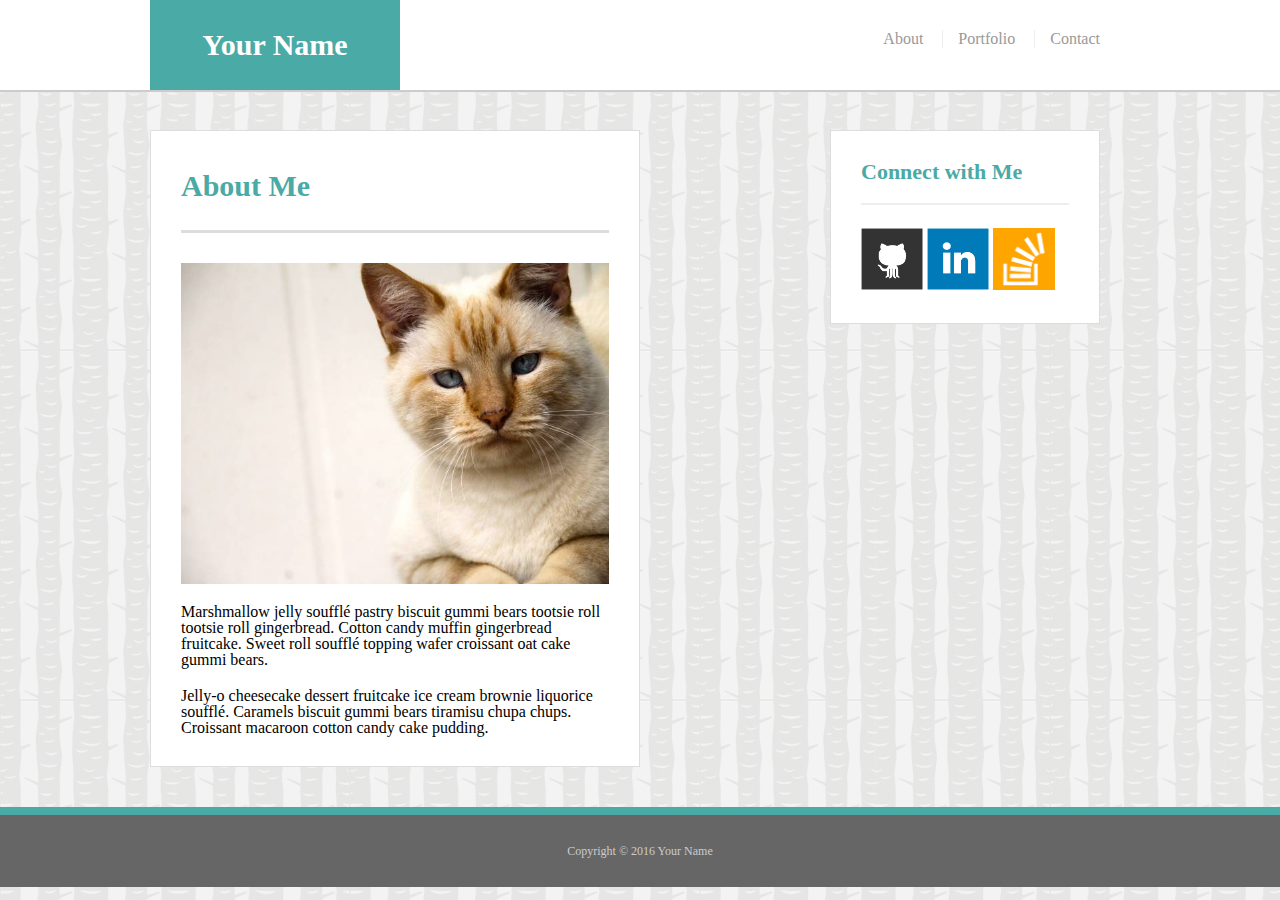
<file: index.html>
<!doctype html>
<html lang="en-us">

<head>
  <meta charset="UTF-8">
  <title>About | Your Name</title>
  <link rel="stylesheet" type="text/css" href="assets/css/reset.css">
  <link rel="stylesheet" type="text/css" href="assets/css/style.css">
  <meta name="viewport" content="width=device-width, initial-scale=1.0"/>
</head>


<body style= "background-image: url(assets/images/tree_bark.png)">

  <header id="masthead">
    <div class="container">
      <a href="index.html" id="logo">Your Name</a>
      <nav>
        <a href="index.html">About</a>
        <a href="portfolio.html">Portfolio</a>
        <a href="contact.html">Contact</a>
      </nav>
    </div>
  </header>

  <div id="main-container" class="container">
    <section class="main-section">
      <h1>About Me</h1>

      <img src="assets/images/cat.jpg" class="auth-image" alt="Your Name">

      <p>Marshmallow jelly souffl&eacute; pastry biscuit gummi bears tootsie roll tootsie roll gingerbread. Cotton candy muffin gingerbread fruitcake. Sweet roll souffl&eacute; topping wafer croissant oat cake gummi&nbsp;bears.</p>

      <p>Jelly-o cheesecake dessert fruitcake ice cream brownie liquorice souffl&eacute;. Caramels biscuit gummi bears tiramisu chupa chups. Croissant macaroon cotton candy cake pudding.</p>

    </section>

    <section class="sidebar">
      <div id="connect">
        <h2>Connect with Me</h2>

        <a href="#"><img src="assets/images/github-128.png" class="social" alt="GitHub" /></a>
        <a href="#"><img src="assets/images/linkedin-128.png" class="social" alt="LinkedIn" /></a>
        <a href="#"><img src="assets/images/stackoverflow-128.png" class="social" alt="Stack Overflow" /></a>
      </div>
    </section>
  </div>

  <footer>
    <div class="container">
      Copyright &copy; 2016 Your Name
	
    </div>
  </footer>
</body>

</html>
</file>
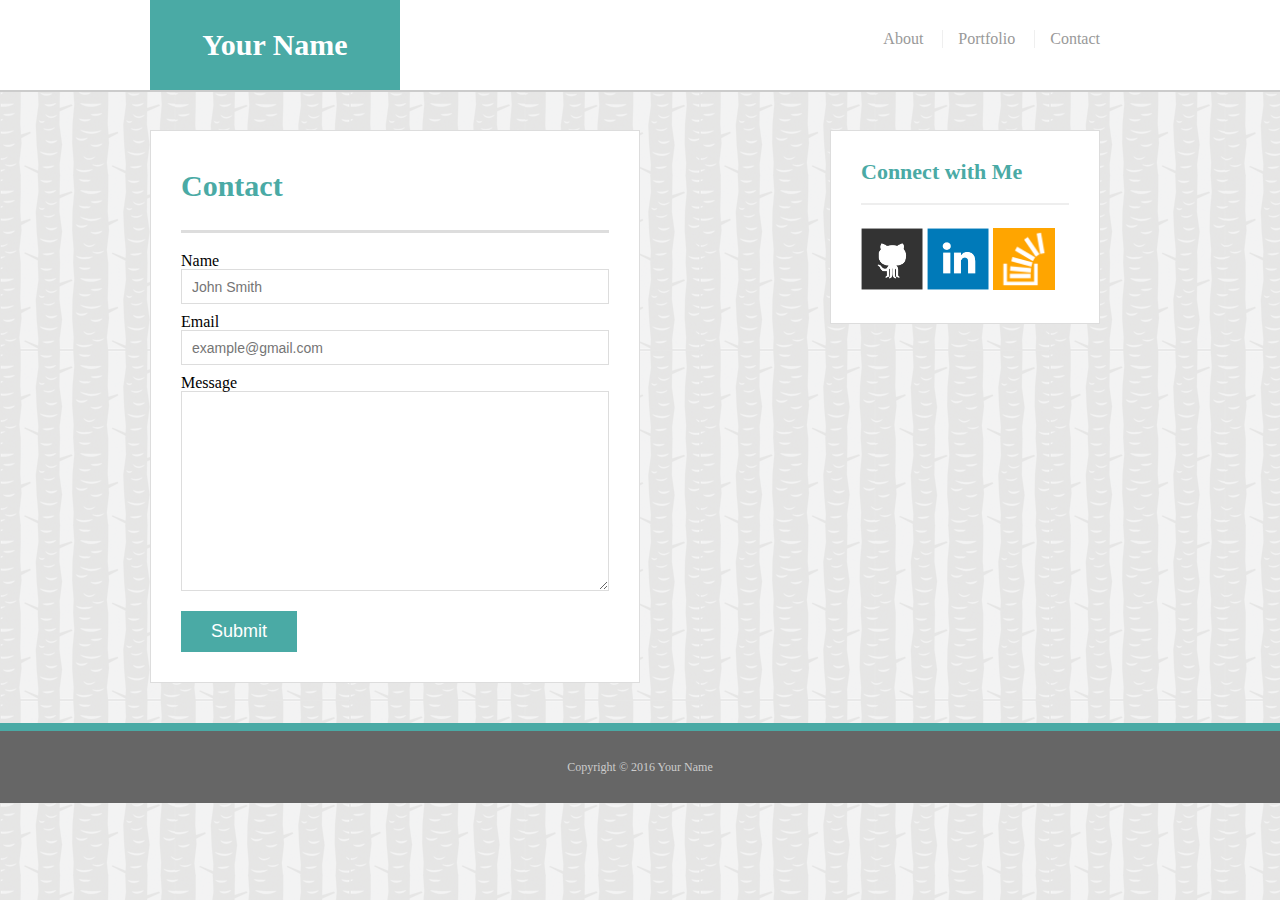
<file: contact.html>
<!doctype html>
<html lang="en-us">

<head>
  <meta charset="UTF-8">
  <title>Contact | Your Name</title>
  <link rel="stylesheet" type="text/css" href="assets/css/reset.css">
  <link rel="stylesheet" type="text/css" href="assets/css/style.css">
  <meta name="viewport" content="width=device-width, initial-scale=1.0"/>
</head>

<body style= "background-image: url(assets/images/tree_bark.png)">

  <header id="masthead">
    <div class="container">
      <a href="index.html" id="logo">Your Name</a>
      <nav>
        <a href="index.html">About</a>
        <a href="portfolio.html">Portfolio</a>
        <a href="contact.html">Contact</a>
      </nav>
    </div>
  </header>

  <div id="main-container" class="container">
    <section class="main-section">
      <h1>Contact</h1>

      <form id="contact-form">
        <ul>
          <li>
            <label for="name">Name</label>
            <input type="text" id="name" name="name" placeholder="John Smith" required="required">
          </li>
          <li>
            <label for="email">Email</label>
            <input type="email" id="email" name="email" placeholder="example@gmail.com" required="required">
          </li>
          <li>
            <label for="message">Message</label>
            <textarea id="message" name="message" required="required"></textarea>
          </li>
        </ul>
        <input type="submit">
      </form>

    </section>

    <section class="sidebar">
      <div id="connect">
        <h2>Connect with Me</h2>

        <a href="#"><img src="assets/images/github-128.png" class="social" alt="GitHub" /></a>
        <a href="#"><img src="assets/images/linkedin-128.png" class="social" alt="LinkedIn" /></a>
        <a href="#"><img src="assets/images/stackoverflow-128.png" class="social" alt="Stack Overflow" /></a>
      </div>
    </section>
  </div>

  <footer>
    <div class="container">
      Copyright &copy; 2016 Your Name
    </div>
  </footer>
</body>

</html>
</file>
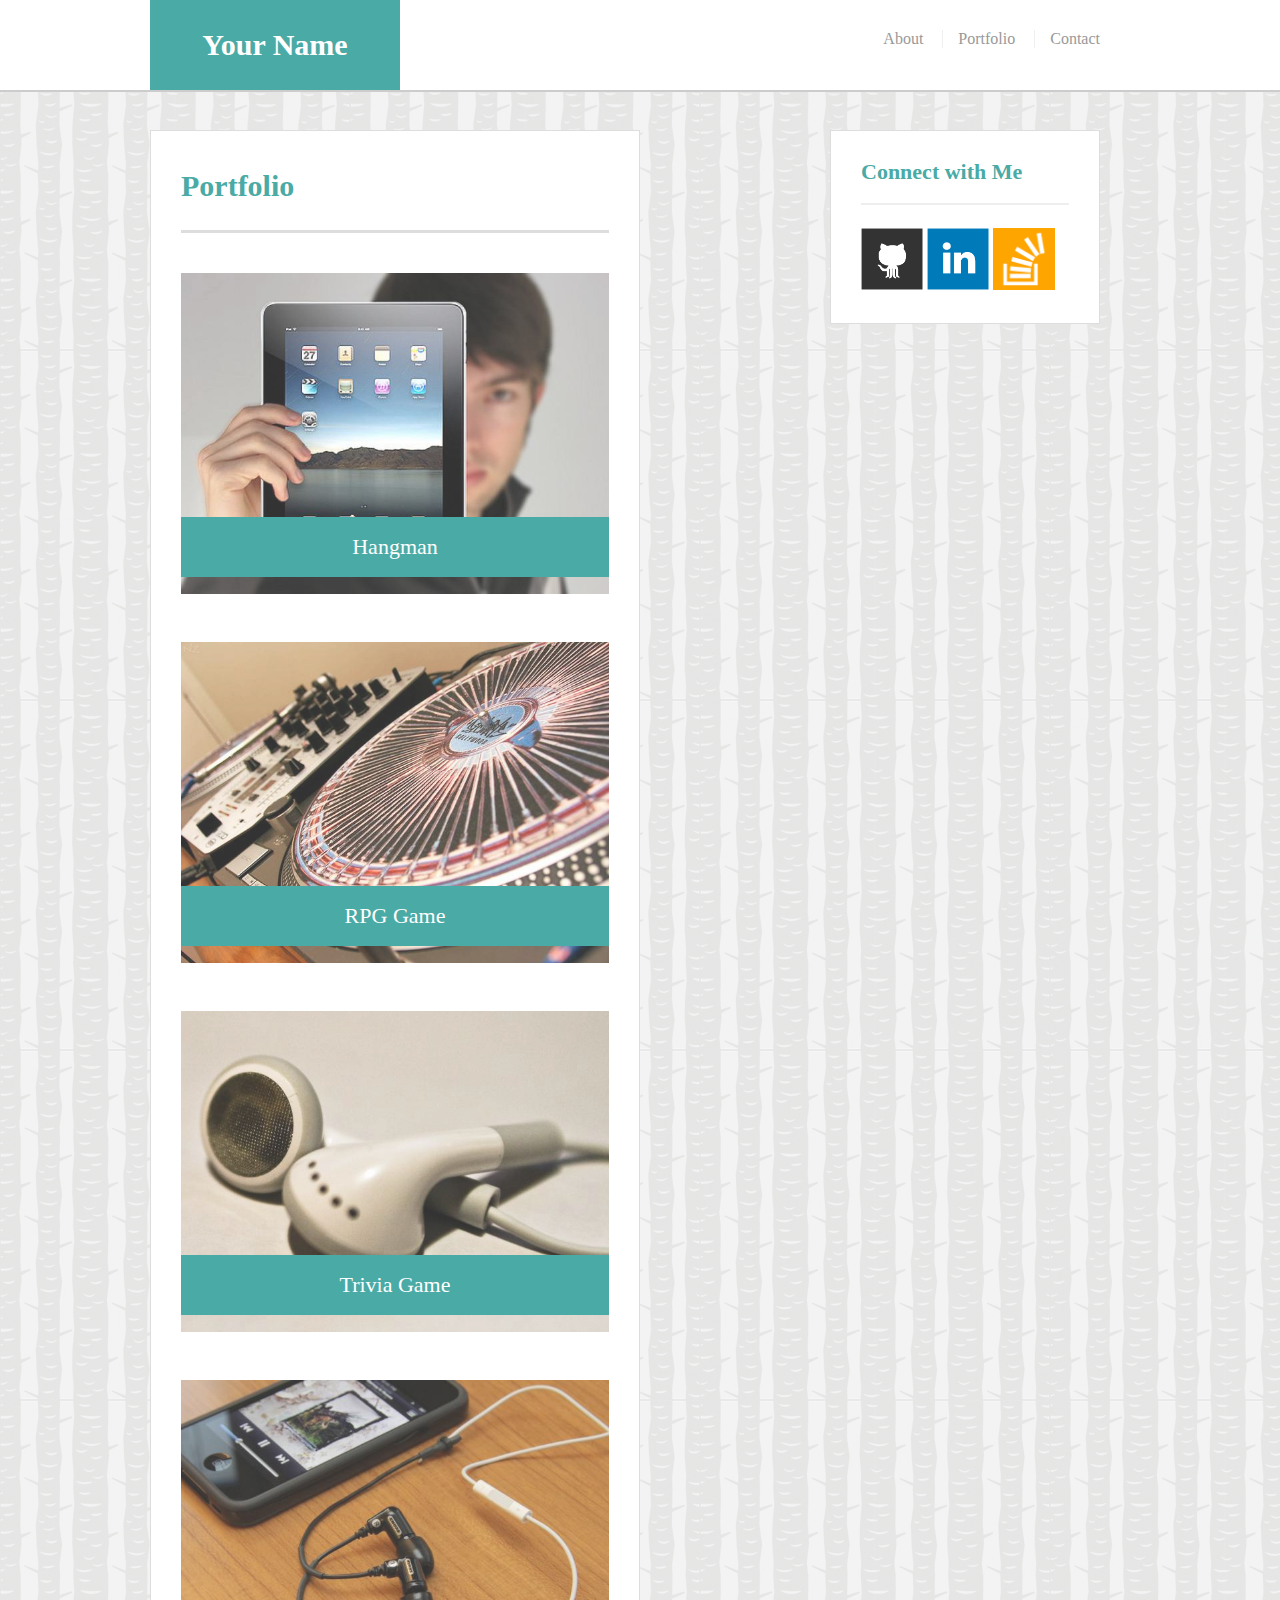
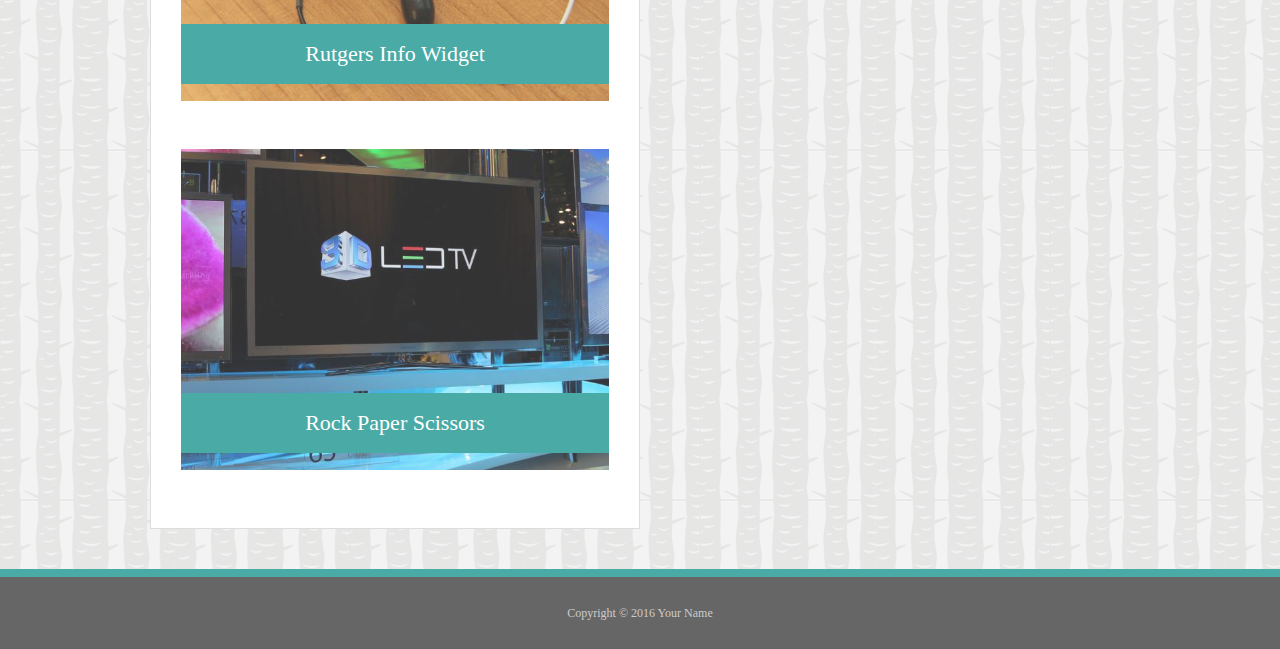
<file: portfolio.html>
<!doctype html>
<html lang="en-us">

<head>
  <meta charset="UTF-8">
  <title>Portfolio | Your Name</title>
  <link rel="stylesheet" type="text/css" href="assets/css/reset.css">
  <link rel="stylesheet" type="text/css" href="assets/css/style.css">
  <meta name="viewport" content="width=device-width, initial-scale=1.0"/>
</head>

<body style= "background-image: url(assets/images/tree_bark.png)">

  <header id="masthead">
    <div class="container">
      <a href="index.html" id="logo">Your Name</a>
      <nav>
        <a href="index.html">About</a>
        <a href="portfolio.html">Portfolio</a>
        <a href="contact.html">Contact</a>
      </nav>
    </div>
  </header>

  <div id="main-container" class="container">
    <section class="main-section">
      <h1>Portfolio</h1>

      <div class="work">
        <img src="assets/images/technics-q-c-640-480-1.jpg" alt="hangman">

        <h3>Hangman</h3>
      </div>
      <div class="work">
        <img src="assets/images/technics-q-c-640-480-2.jpg" alt="RPG Game">

        <h3>RPG Game</h3>
      </div>
      <div class="work">
        <img src="assets/images/technics-q-c-640-480-5.jpg" alt="Trivia Game">

        <h3>Trivia Game</h3>
      </div>
      <div class="work">
        <img src="assets/images/technics-q-c-640-480-7.jpg" alt="Rutgers Info Widget">

        <h3>Rutgers Info Widget</h3>
      </div>
      <div class="work">
        <img src="assets/images/technics-q-c-640-480-9.jpg" alt="Rock Paper Scissors">

        <h3>Rock Paper Scissors</h3>
      </div>

    </section>

    <section class="sidebar">
      <div id="connect">
        <h2>Connect with Me</h2>

        <a href="#"><img src="assets/images/github-128.png" class="social" alt="GitHub" /></a>
        <a href="#"><img src="assets/images/linkedin-128.png" class="social" alt="LinkedIn" /></a>
        <a href="#"><img src="assets/images/stackoverflow-128.png" class="social" alt="Stack Overflow" /></a>
      </div>
    </section>
  </div>

  <footer>
    <div class="container">
      Copyright &copy; 2016 Your Name
    </div>
  </footer>
</body>

</html>
</file>
<file: assets/css/style.css>
<style>

body {
  font-family: 'Arial', 'Helvetica Neue', Helvetica, sans-serif;
  font-size: 18px;
  color: #777;
  line-height: 34px;
  
}

* {
  box-sizing: border-box;
}


/*general*/

.container {
  clear: both;
  margin: 0 auto;
  width: 100%;
  max-width: 980px;
}

h1,
h2,
h3,
p {
  margin-bottom: 20px;
}

p:last-child {
  margin-bottom: 0;
}

h1,
h2,
h3 {
  font-family: 'Georgia', Times, Times New Roman, serif;
  color: #4aaaa5;
  font-weight: 700;
}

h1 {
  padding-bottom: 20px;
  font-size: 30px;
  line-height: 49px;
  border-bottom: 3px solid #ddd;
}

h2,
h3 {
  font-size: 22px;
}


/*header*/

#masthead {
  position: fixed;
  z-index: 99;
  margin: 0 0 30px;
  overflow: auto;
  width: 100%;
  color: #fff;
  background: #fff;
  border-bottom: 2px solid #ccc;
}

#logo {
  width: 250px;
  height: 90px;
  float: left;
  font-family: 'Georgia', Times, Times New Roman, serif;
  text-align: center;
  line-height: 90px;
  color: #fff;
  font-weight: 700;
  font-size: 30px;
  text-decoration: none;
  background: #4aaaa5;
}

nav {
  float: right;
  margin-top: 30px;
  margin-right: 30px;
}

nav a {
  display: inline-block;
  margin-left: 15px;
  padding-left: 15px;
  color: #999;
  text-decoration: none;
  line-height: 18px;
  border-left: 1px solid #efefef;
}

nav a:first-child {
  border-left: 0 none;
}


/*footer*/

footer {
  padding: 30px 0;
  clear: both;
  color: #fff;
  color: #ccc;
  font-size: 12px;
  text-align: center;
  background: #666;
  border-top: 8px solid #4aaaa5;
}


/*sidebar*/

.sidebar {
  padding: 30px;
  margin-right: 30px;
  width: 100%;
  max-width: 270px;
  float: right;
  margin-bottom: 20px;
  background: #fff;
  border: 1px solid #ddd;
}

h3,
.sidebar h2 {
  padding-bottom: 20px;
  margin-bottom: 15px;
  line-height: 22px;
  border-bottom: 2px solid #eee;
}

.social {
  width: 62px;
  height: 62px;
  margin-top: 8px;
  margin-right: 5px;
}

.social:last-child {
  margin-right: 0;
}


/*main*/

#main-container {
  padding-top: 130px;
}

.main-section {
  padding: 30px;
  margin: 0 0 40px 0;
  width: 100%;
  max-width: 650px;
  float: left;
  background: #fff;
  border: 1px solid #ddd;
}


/*portfolio page*/

.work {
  position: relative;
  width: 274px;
  overflow: none;
  float: left;
  margin: 20px 0 25px;
}

.work:nth-child(even) {
  margin-right: 40px;
}

.work img {
  width: 100%;
  border: 0 none;
  opacity: .8;
}

.work h3 {
  position: absolute;
  bottom: 20px;
  margin-bottom: 0;
  padding: 15px;
  width: 100%;
  color: #fff;
  text-align: center;
  line-height: 30px;
  font-weight: 300;
  background: #4aaaa5;
  border-bottom: 0;
}

.auth-image {
  width: 200px;
  height: auto;
  margin-top: 10px;
  margin-right: 25px;
  float: left;
}


/*contact page*/

#contact-form ul {
  margin-bottom: 20px;
}

#contact-form li {
  margin-bottom: 10px;
}

label,
input[type=text],
input[type=email],
textarea {
  display: block;
  width: 100%;
}

input[type=text],
input[type=email],
textarea {
  height: 35px;
  padding: 0 10px;
  font-size: 14px;
  border: 1px solid #ddd;
}

textarea {
  height: 200px;
}

input[type=submit] {
  padding: 10px 30px;
  color: #fff;
  font-size: 18px;
  cursor: pointer;
  background: #4aaaa5;
  border: 0 none;
}

@media screen and (min-width: 768px) {
    .main-section {width: 50%;}
    .auth-image {width: 100%;
                margin-bottom: 20px;}
    .work {width: 100%;}
   }

@media screen and (max-width: 768px) {
    .sidebar {max-width: 768px;
              float: left;}
    .auth-image {width: 50%;}
    p {margin-top: 30px;}
    }

@media screen and (max-width: 640px) {
    header {position: static;}
    nav   {width: 100%;
          text-align: center;
          margin-bottom: 25px;
          }
    nav a {padding-left: 15px;
          padding-right: 0px;
          margin-left: 0px;
          margin-right: 0px;
          width: 30%;}
    #logo {width: 100%;}
    .sidebar {max-width: 680px;
              float: left;}
    .work {width: 100%;}
    p {width: 100%;}
    .auth-image {width: 100%;
                 margin-bottom: 20px}
    h1 {padding-top: 20px;}
   
    }
    

</style>
</file>
